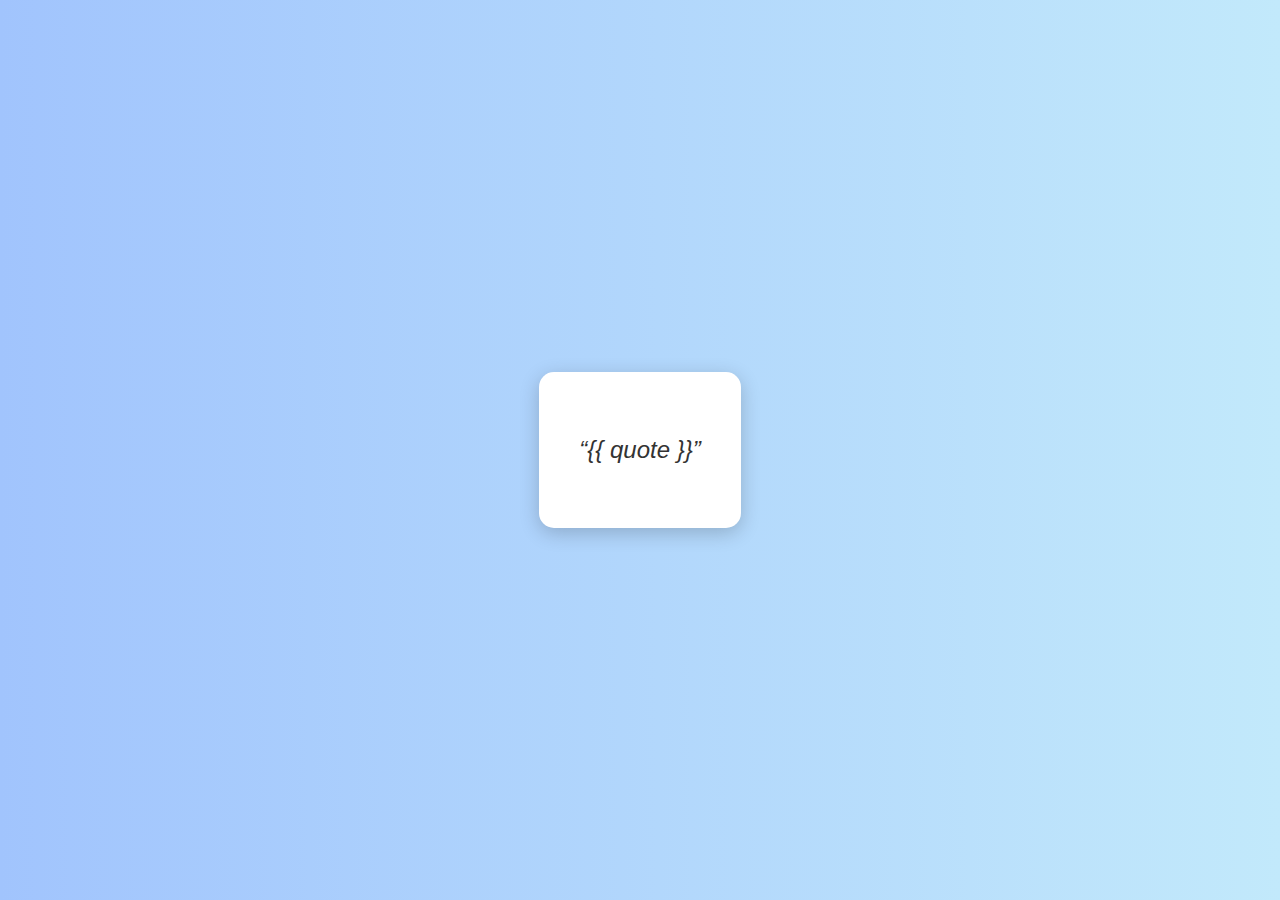
<file: templates/index.html>
<!DOCTYPE html>
<html lang="en">
<head>
    <meta charset="UTF-8">
    <title>Motivation for You</title>
    <style>
        body {
            background: linear-gradient(to right, #a1c4fd, #c2e9fb);
            font-family: 'Segoe UI', Tahoma, Geneva, Verdana, sans-serif;
            display: flex;
            align-items: center;
            justify-content: center;
            height: 100vh;
            margin: 0;
        }
        .quote-box {
            background: white;
            padding: 40px;
            border-radius: 15px;
            box-shadow: 0 5px 20px rgba(0, 0, 0, 0.2);
            text-align: center;
            max-width: 600px;
        }
        .quote {
            font-size: 24px;
            color: #333;
            font-style: italic;
        }
    </style>
</head>
<body>
    <div class="quote-box">
        <p class="quote">“{{ quote }}”</p>
    </div>
</body>
</html>
</file>
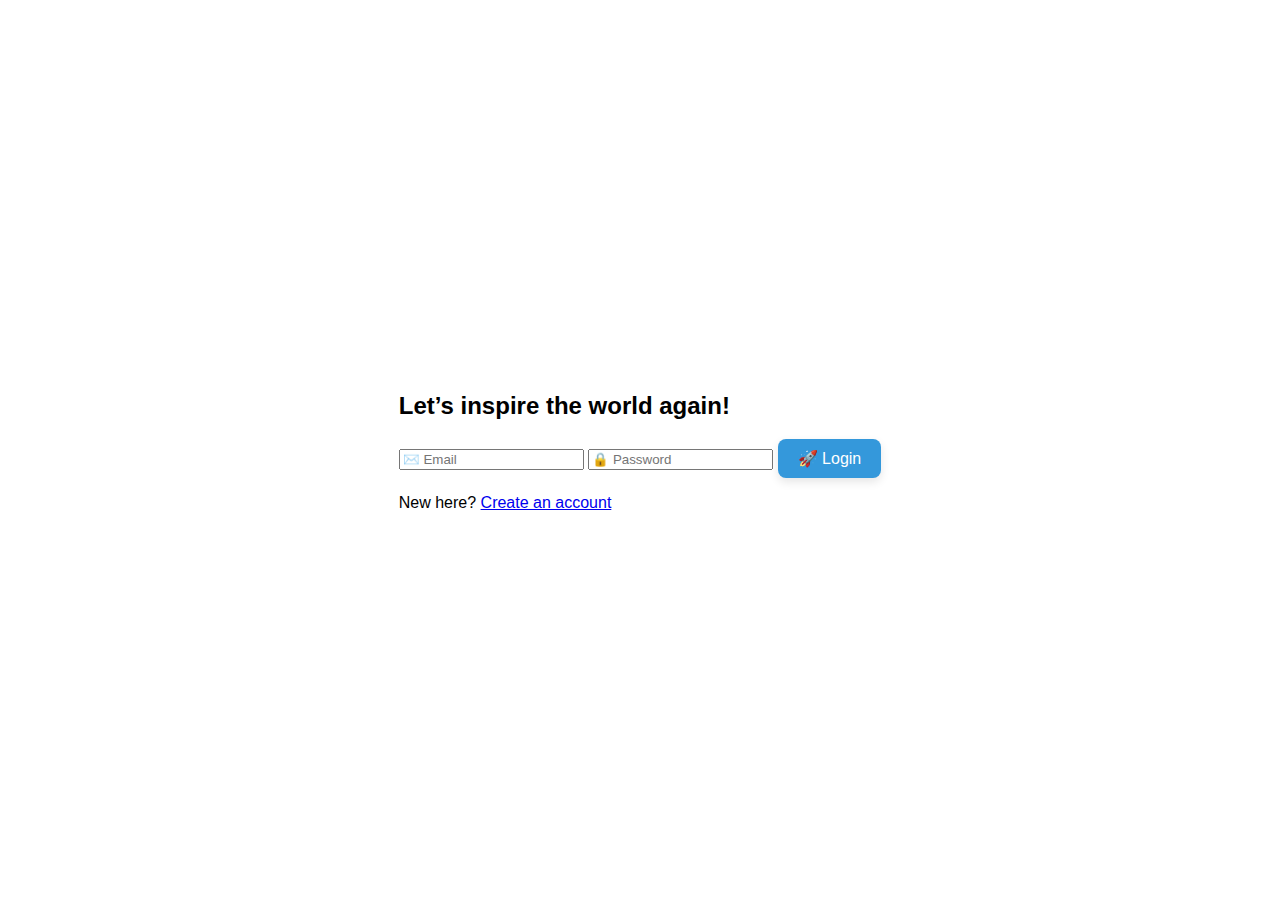
<file: api/templates/login.html>
<!DOCTYPE html>
<html lang="en">
<head>
  <meta charset="UTF-8" />
  <meta name="viewport" content="width=device-width, initial-scale=1.0"/>
  <title>Login | QuoteHub</title>
  <link rel="stylesheet" href="/static/style.css">
</head>
<body class="auth-body">
  <div class="login-container">
    <div class="login-card animate-slide-in">
      <h2>Let’s inspire the world again!</h2>
      <form method="POST">
        <input type="email" name="email" placeholder="✉️ Email" required />
        <input type="password" name="password" placeholder="🔒 Password" required />
        <button type="submit">🚀 Login</button>
      </form>
      <p>New here? <a href="/signup">Create an account</a></p>
    </div>
  </div>
</body>
</html>
</file>
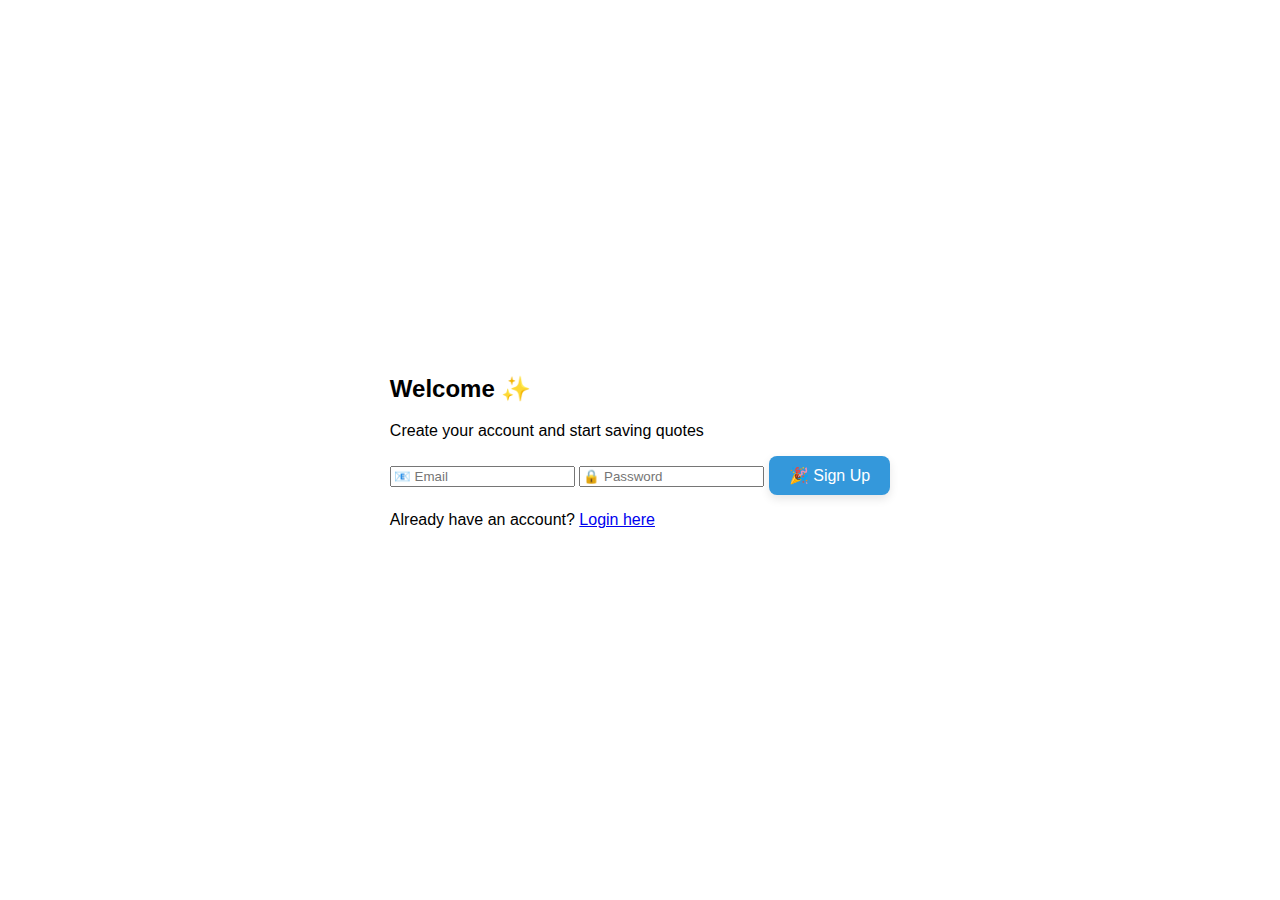
<file: api/templates/signup.html>
<!DOCTYPE html>
<html lang="en">
<head>
  <meta charset="UTF-8">
  <meta name="viewport" content="width=device-width, initial-scale=1.0">
  <title>Sign Up | QuoteHub</title>
  <link rel="stylesheet" href="/static/style.css">
</head>
<body class="auth-body">
  <div class="login-container">
    <div class="login-card animate-slide-in">
      <h2>Welcome ✨</h2>
      <p>Create your account and start saving quotes</p>
      <form method="POST">
        <input type="email" name="email" placeholder="📧 Email" required />
        <input type="password" name="password" placeholder="🔒 Password" required />
        <button type="submit">🎉 Sign Up</button>
      </form>
      <p>Already have an account? <a href="/login">Login here</a></p>
    </div>
  </div>
</body>
</html>
</file>
<file: static/style.css>
body {
    font-family: 'Segoe UI', Tahoma, Geneva, Verdana, sans-serif;
    display: flex;
    align-items: center;
    justify-content: center;
    height: 100vh;
    margin: 0;
    transition: background 0.4s, color 0.4s;
  }
  
  .light-mode {
    background: linear-gradient(to right, #a1c4fd, #c2e9fb);
    color: #333;
  }
  
  .dark-mode {
    background: linear-gradient(to right, #232526, #414345);
    color: #fff;
  }
  
  .quote-box {
    background: white;
    padding: 40px;
    border-radius: 15px;
    box-shadow: 0 5px 20px rgba(0, 0, 0, 0.2);
    text-align: center;
    max-width: 600px;
    transition: all 0.5s ease-in-out;
  }
  
  .dark-mode .quote-box {
    background: #2f3640;
    color: white;
  }
  
  .quote {
    font-size: 24px;
    font-style: italic;
    margin-bottom: 20px;
    opacity: 1;
    transition: opacity 0.5s;
  }
  
  .fade-in {
    opacity: 0;
    animation: fadeIn 1s forwards;
  }
  
  @keyframes fadeIn {
    to {
      opacity: 1;
    }
  }
  
  .button-group button {
    margin: 0 5px;
  }
  
  button {
    padding: 10px 20px;
    font-size: 16px;
    background: #3498db;
    color: white;
    border: none;
    border-radius: 8px;
    cursor: pointer;
    box-shadow: 0 4px 10px rgba(0,0,0,0.1);
    transition: background 0.3s;
  }
  
  button:hover {
    background: #2980b9;
  }
  
  /* Toggle switch */
  .toggle-container {
    margin-top: 20px;
    display: flex;
    align-items: center;
    justify-content: center;
  }
  
  .toggle-label {
    margin-left: 10px;
    font-size: 14px;
  }
  
  .switch {
    position: relative;
    display: inline-block;
    width: 40px;
    height: 22px;
  }
  
  .switch input {
    opacity: 0;
    width: 0;
    height: 0;
  }
  
  .slider {
    position: absolute;
    cursor: pointer;
    background-color: #ccc;
    border-radius: 34px;
    top: 0;
    left: 0;
    right: 0;
    bottom: 0;
    transition: 0.4s;
  }
  
  .slider:before {
    position: absolute;
    content: "";
    height: 16px;
    width: 16px;
    left: 3px;
    bottom: 3px;
    background-color: white;
    border-radius: 50%;
    transition: 0.4s;
  }
  
  input:checked + .slider {
    background-color: #3498db;
  }
  
  input:checked + .slider:before {
    transform: translateX(18px);
  }
</file>
